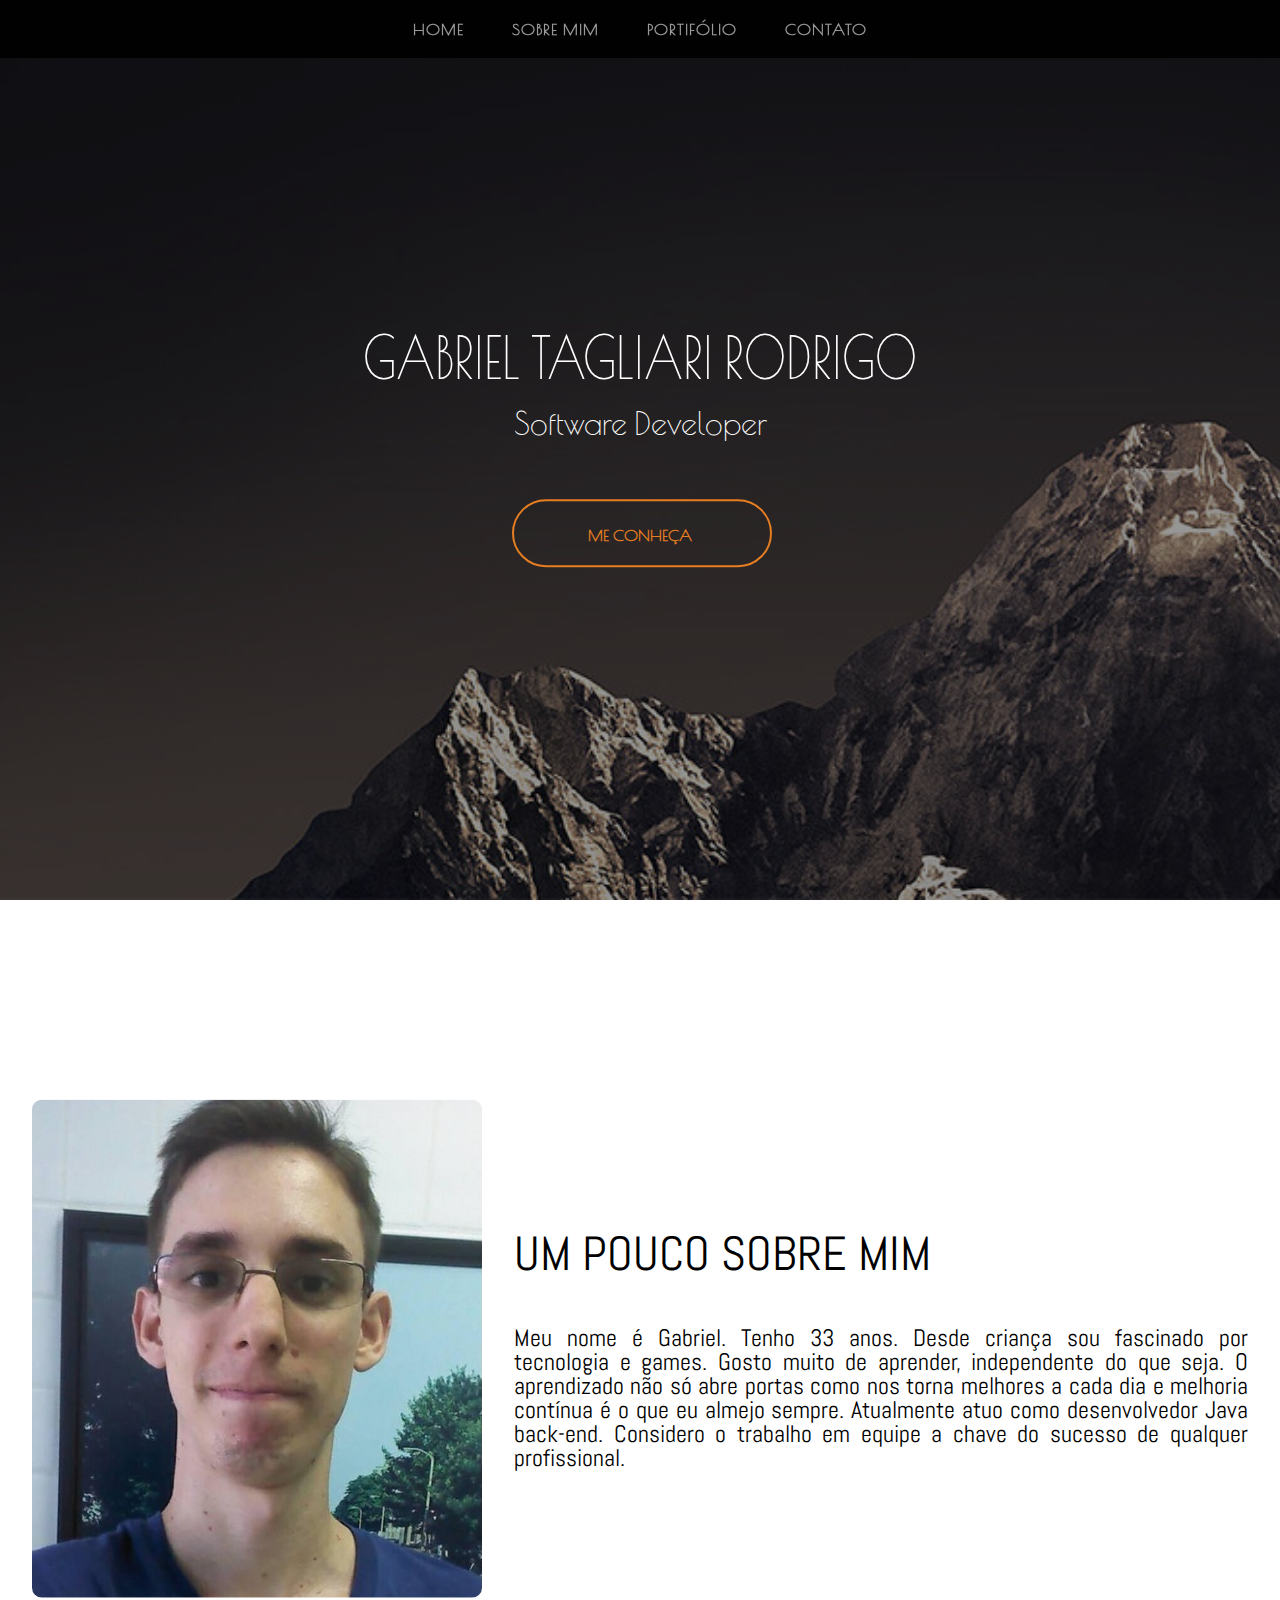
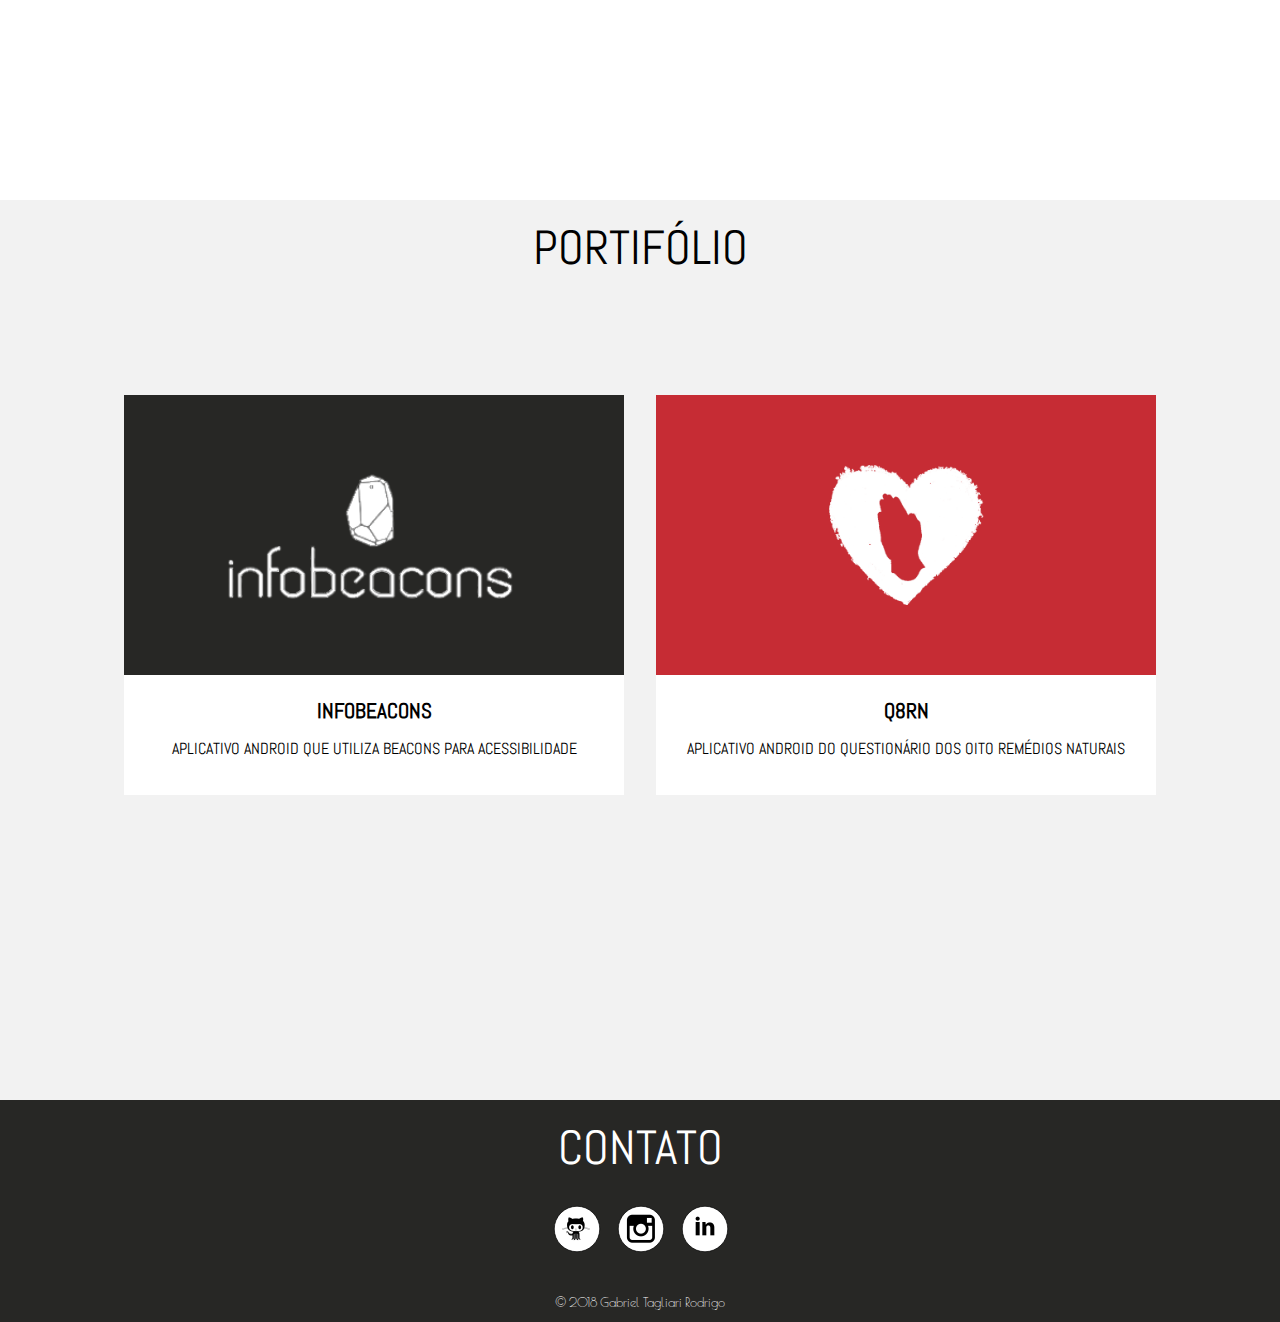
<file: index.html>
<!DOCTYPE html>
<html>
<head>
    <!-- Global site tag (gtag.js) - Google Analytics -->
    <!-- <script async src="https://www.googletagmanager.com/gtag/js?id=UA-123487029-1"></script>
    <script>
        window.dataLayer = window.dataLayer || [];
        function gtag(){dataLayer.push(arguments);}
        gtag('js', new Date());

        gtag('config', 'UA-123487029-1');
    </script> -->

    <meta charset="UTF-8">
    <meta name="viewport" content="width=device-width, initial-scale=1.0">
    <meta name="theme-color" content="#272725" />
    <meta http-equiv="X-UA-Compatible" content="ie=edge">

    <!-- Style -->
    <link rel="stylesheet" href="css/estilos.css">

    <title>Gabriel Tagliari Rodrigo</title>
</head>

<body>
    <header id="cabecalho">
        <nav>
            <ul class="menu">
                <li><a href="#" id="principal" class="navegacao" data-hover="Home">Home</a></li>
                <li><a href="#" id="segunda" class="navegacao" data-hover="Sobre Mim">Sobre Mim</a></li>
                <li><a href="#" id="terceira" class="navegacao" data-hover="Portifólio">Portifólio</a></li>
                <!-- <li><a href="#" id="quarta" class="navegacao" data-hover="Tecnologias">Tecnologias</a></li> -->
                <li><a href="#" id="quinta" class="navegacao" data-hover="Contato">Contato</a></li>
            </ul>
        </nav>
    </header>
    <main>
        <section class="section" id="principal">
            <div class="conteudo-home">
                <p class="nome">Gabriel Tagliari Rodrigo</p>
                <p class="funcao">Software Developer</p>
                <div id="segunda" class="botao me-conheca">
                    <a href="#">Me conheça</a>
                </div>
            </div>
        </section>
        <section class="section" id="segunda">
            <div class="conteudo-sobre-mim">
                <div class="imagem">
                    <img class="minha-foto" src="img/minha-foto.jpg" alt="Minha foto">
                </div>
                <div class="sobre-mim">
                    <h1 class="sobre-mim-titulo">Um pouco sobre mim</h1>
                    <div class="sobre-mim-descricao">
                        <p>Meu nome é Gabriel. Tenho <span id="idade"></span>. 
                            Desde criança sou fascinado por tecnologia e games.
                            Gosto muito de aprender, independente do que seja. 
                            O aprendizado não só abre portas como nos torna melhores a cada dia e melhoria contínua é o que eu almejo sempre.
                            Atualmente atuo como desenvolvedor Java back-end.
                            Considero o trabalho em equipe a chave do sucesso de qualquer profissional.
                        </p>
                    </div>
                </div>
            </div>
        </section>
        <section class="section" id="terceira">
            <h1 class="titulo-section">Portifólio</h1>
            <div class="conteudo-portifolio">
                <div class="projeto">
                    <a href="#infobeacons">
                        <div class="imagem">
                            <img src="img/logo-infobeacons_white.png" alt="Logotipo do aplicativo Infobeacons">
                        </div>
                    </a>
                    <div class="descricao">
                        <h1 class="titulo">InfoBeacons</h1>
                        <p class="texto">Aplicativo Android que utiliza beacons para acessibilidade</p>
                    </div>
                </div>
                <div class="projeto">
                    <a href="#q8rn">
                        <div class="imagem">
                            <img src="img/logo_simples.png" alt="Logotipo do aplicativo Q8RN">
                        </div>
                    </a>
                    <div class="descricao">
                        <h1 class="titulo">Q8RN</h1>
                        <p class="texto">Aplicativo Android do questionário dos oito remédios naturais</p>
                    </div>
                </div>
            </div>
        </section>
        <section class="section" id="quinta">
                <h1 class="titulo-section">Contato</h1>
                <div class="conteudo-contatos">
                    <ul class="icones-redes-sociais">
                        <li>
                            <a href="https://github.com/gabrieltagliari" class="icones-sociais-github">
                                Github
                            </a>
                        </li>
                        <li>
                            <a href="https://www.instagram.com/gabriel_tagliari" class="icones-sociais-instagram">
                                Instagram
                            </a>
                        </li>
                        <li>
                            <a href="https://www.linkedin.com/in/gabrieltagliari" class="icones-sociais-linkedin">
                                LinkedIn
                            </a>
                        </li>
                    </ul>
                </div>
        </section>

        <footer class="rodape">
            &copy; 2018 Gabriel Tagliari Rodrigo
        </footer>
        <!-- Modal InfoBeacons -->
        <div id="infobeacons" class="modal">
            <div>
                <a href="#fechar" title="Fechar" class="fechar">X</a>
                <h2>InfoBeacons</h2>
                <p>
                    O projeto tem por objetivo trazer às pessoas as informações necessárias do que lhes é exposto nos museus
                    através de seus aparelhos android que lêem as informações cadastradas nos beacons de
                    cada obra. Com o aplicativo aberto, ao aproximar o smartphone ou tablet serão exibidas
                    as informações cadastradas para aquele determinado beacon mais próximo encontrado
                    pelo bluetooth do dispositivo. Este aplicativo foi criado para atender essa necessidade de
                    informação e principalmente de acessibilidade.
                </p>
                <h2>Tecnologias Utilizadas</h2>
                <div class="tecnologias-utilizadas">
                    <div>
                        <div class="tecnologias-android"></div>
                        <span class="tooltiptext">Android</span>
                    </div>
                    <div>
                        <div class="tecnologias-ibeacon"></div>
                        <span class="tooltiptext">Beacon</span>
                    </div>
                    <div>
                        <div class="tecnologias-bluetooth"></div>
                        <span class="tooltiptext">Bluetooth</span>
                    </div>
                </div>
                <h2>Imagens</h2>
                <div class="imagens-grid">
                    <div>
                        <img src="img/infobeacons-1.png" alt="Logo do Android">
                    </div>
                    <div>
                        <img src="img/infobeacons-2.png" alt="Logo do iBeacon">
                    </div>
                </div>
            </div>
        </div>

        <!-- Modal Q8RN -->
        <div id="q8rn" class="modal">
            <div>
                <a href="#fechar" title="Fechar" class="fechar">X</a>
                <h2>Q8RN</h2>
                <p>
                    O projeto feito em Android permite a realização de questionário dos oito remédios naturais. 
                    No aplicativo são inseridos os dados biológicos, pessoais e religiosos do indivíduo.
                    Em seguida são respondidas as perguntas referentes aos hábitos dele e no fim é gerado um escore com base nas respostas.
                </p>
                <h2>Tecnologias Utilizadas</h2>
                <div class="tecnologias-utilizadas">
                    <div>
                        <div class="tecnologias-android"></div>
                        <span class="tooltiptext">Android</span>
                    </div>
                    <div>
                        <div class="tecnologias-database"></div>
                        <span class="tooltiptext">SQLite</span>
                    </div>
                </div>
                <h2>Imagens</h2>
                <div class="imagens-grid">
                    <div>
                        <img src="img/q8rn-1.png" alt="Logo do Android">
                    </div>
                    <div>
                        <img src="img/q8rn-2.png" alt="Logo do iBeacon">
                    </div>
                </div>
            </div>
        </div>
    </main>

    <!-- Scripts -->
    <script src="js/jquery/jquery.min.js"></script>
    <script src="js/index.js"></script>
</body>
</html>
</file>
<file: css/estilos.css>
@charset "UTF-8";
@import url("https://fonts.googleapis.com/css?family=Poiret+One|Abel");
.icones-sociais-sprite, .icones-sociais-github, .icones-sociais-instagram, .icones-sociais-linkedin {
  background-image: url('../img/icones-sociais-sc0a2e870f2.png');
  background-repeat: no-repeat;
}

.tecnologias-sprite, .tecnologias-android, .tecnologias-bluetooth, .tecnologias-database, .tecnologias-ibeacon {
  background-image: url('../img/tecnologias-s19301f9b23.png');
  background-repeat: no-repeat;
}

/* http://meyerweb.com/eric/tools/css/reset/ 
   v2.0 | 20110126
   License: none (public domain)
*/
html, body, div, span, applet, object, iframe,
h1, h2, h3, h4, h5, h6, p, blockquote, pre,
a, abbr, acronym, address, big, cite, code,
del, dfn, em, img, ins, kbd, q, s, samp,
small, strike, strong, sub, sup, tt, var,
b, u, i, center,
dl, dt, dd, ol, ul, li,
fieldset, form, label, legend,
table, caption, tbody, tfoot, thead, tr, th, td,
article, aside, canvas, details, embed,
figure, figcaption, footer, header, hgroup,
menu, nav, output, ruby, section, summary,
time, mark, audio, video {
  margin: 0;
  padding: 0;
  border: 0;
  font-size: 100%;
  font: inherit;
  vertical-align: baseline;
}

/* HTML5 display-role reset for older browsers */
article, aside, details, figcaption, figure,
footer, header, hgroup, menu, nav, section {
  display: block;
}

body {
  line-height: 1;
}

ol, ul {
  list-style: none;
}

blockquote, q {
  quotes: none;
}

blockquote:before, blockquote:after,
q:before, q:after {
  content: '';
  content: none;
}

table {
  border-collapse: collapse;
  border-spacing: 0;
}

.titulo-section, .sobre-mim .sobre-mim-titulo, .sobre-mim .sobre-mim-descricao, .projeto .descricao .titulo, .projeto .descricao .texto, .modal h2, .modal p {
  font-family: 'Abel', sans-serif;
}

.conteudo-home, .conteudo-sobre-mim, .projeto .imagem > img, .modal > div {
  left: 50%;
  position: absolute;
  top: 50%;
  transform: translate(-50%, -50%);
}

.menu a:after, .branco, .conteudo-home, #quinta .titulo-section, .fechar:hover, .rodape {
  color: #fff;
}

header {
  position: fixed;
  overflow: hidden;
  background-color: rgba(0, 0, 0, 0.9);
  top: 0;
  width: 100%;
  z-index: 1;
}

.menu {
  display: -webkit-flex;
  display: flex;
  flex-flow: row wrap;
  align-items: center;
  justify-content: center;
  text-transform: uppercase;
  font-family: 'Poiret One', cursive;
  font-weight: bold;
  padding: 1em 0 1em 0;
}
.menu * {
  box-sizing: border-box;
  -webkit-transition: all 0.35s ease;
  transition: all 0.35s ease;
}
.menu li {
  display: inline-block;
  list-style: outside none none;
  margin: 0 1.5em;
  overflow: hidden;
}
.menu a {
  padding: 0.3em 0;
  color: rgba(255, 255, 255, 0.6);
  position: relative;
  display: block;
  letter-spacing: 1px;
  margin: 0;
  text-decoration: none;
}
.menu a:before, .menu a:after {
  position: absolute;
  -webkit-transition: all 0.35s ease;
  transition: all 0.35s ease;
}
.menu a:before {
  bottom: 100%;
  display: block;
  height: 3px;
  width: 100%;
  content: "";
  background-color: #e67e22;
}
.menu a:after {
  padding: 0.3em 0;
  position: absolute;
  bottom: 100%;
  left: 0;
  content: attr(data-hover);
  white-space: nowrap;
}
.menu li:hover a, .menu .current a {
  transform: translateY(100%);
}

html, body {
  height: 100%;
  margin: 0;
}

section {
  min-height: 100vh;
}

.titulo-section {
  font-size: 3em;
  padding: 1.5rem 0 1.5rem 0;
  position: relative;
  text-align: center;
  text-transform: uppercase;
}
@media (max-width: 950px) {
  .titulo-section {
    text-align: center;
    font-size: 2.5em;
  }
}
@media (max-width: 400px), (max-height: 400px) {
  .titulo-section {
    font-size: 1.5em;
  }
}

.scrollUp {
  transform: translateY(-10em);
  transition: 1s;
}

.scrollDown {
  top: 0;
  transition: .5s;
}

/* Se├º├úo home */
section:nth-child(1) {
  background-repeat: no-repeat;
  background-position: center center;
  -moz-background-size: cover;
  -o-background-size: cover;
  -webkit-background-size: cover;
  background-size: cover;
  background-image: linear-gradient(rgba(0, 0, 0, 0.4), rgba(0, 0, 0, 0.4)), url(../img/fundo.jpg);
}

.conteudo-home {
  font-family: 'Poiret One', cursive;
  text-align: center;
}

.nome {
  font-size: 3em;
  text-transform: uppercase;
  transform: scale(1, 1.2);
}
@media (max-width: 400px), (max-height: 400px) {
  .nome {
    font-size: 2em;
  }
}

.funcao {
  font-size: 2em;
  margin: .8em 0 2em 0;
}
@media (max-width: 400px), (max-height: 400px) {
  .funcao {
    font-size: 1em;
  }
}

.botao {
  position: relative;
  color: #e67e22;
  width: 256px;
  font-weight: bold;
  height: 64px;
  line-height: 64px;
  transition: all 0.3s;
  margin-left: 50%;
  transform: translate(-50%);
}
@media (max-width: 400px), (max-height: 400px) {
  .botao {
    width: 150px;
  }
}
.botao a {
  text-decoration: none;
  color: #e67e22;
  text-transform: uppercase;
}
.botao::before, .botao::after {
  content: '';
  position: absolute;
  transition: all 0.3s;
  bottom: 0;
  left: 0;
  width: 100%;
  height: 100%;
  z-index: 1;
}

.me-conheca::before {
  opacity: 0;
  background: rgba(230, 122, 122, 0.1);
  transform: scale(1, 0.1);
  -moz-border-radius: 60px;
  -webkit-border-radius: 60px;
  border-radius: 60px;
}
.me-conheca::after {
  transition: all 0.3s;
  border: 2px solid #e67e22;
  -moz-border-radius: 60px;
  -webkit-border-radius: 60px;
  border-radius: 60px;
}
.me-conheca:hover::before {
  opacity: 1;
  transform: scale(1, 1);
  cursor: pointer;
}
.me-conheca:hover::after {
  transform: scale(1, 0.1);
  opacity: 0;
  cursor: pointer;
}

/* Se├º├úo Sobre Mim */
section:nth-child(2) {
  position: relative;
}

.conteudo-sobre-mim {
  display: -webkit-flex;
  display: flex;
  flex-flow: row wrap;
  justify-content: space-around;
  width: 100%;
  box-sizing: border-box;
  padding: 0 2em 0 2em;
}
@media (max-width: 950px) {
  .conteudo-sobre-mim {
    flex-flow: column wrap;
  }
}

.imagem {
  flex: 1;
  text-align: center;
}

.minha-foto {
  -moz-border-radius: 10px;
  -webkit-border-radius: 10px;
  border-radius: 10px;
  max-width: 450px;
  max-height: 80vh;
}
@media (max-width: 950px) {
  .minha-foto {
    max-width: 300px;
    max-height: 30vh;
    padding: 0;
  }
}
@media (max-width: 550px) {
  .minha-foto {
    max-width: 200px;
  }
}
@media (max-width: 320px) {
  .minha-foto {
    max-width: 70vw;
  }
}

.sobre-mim {
  flex: 2;
  align-self: center;
  margin-left: 2em;
}
@media (max-width: 950px) {
  .sobre-mim {
    margin-left: 0;
    margin-top: 1em;
    max-height: 60vh;
  }
}
.sobre-mim .sobre-mim-titulo {
  font-size: 3em;
  padding-bottom: 1em;
  text-transform: uppercase;
}
@media (max-width: 950px) {
  .sobre-mim .sobre-mim-titulo {
    text-align: center;
    font-size: 2.5em;
  }
}
@media (max-width: 400px), (max-height: 400px) {
  .sobre-mim .sobre-mim-titulo {
    font-size: 1.5em;
  }
}
.sobre-mim .sobre-mim-descricao {
  font-size: 1.5em;
  text-align: justify;
}
@media (max-width: 950px) {
  .sobre-mim .sobre-mim-descricao {
    font-size: 1em;
  }
}
@media (max-width: 320px) {
  .sobre-mim .sobre-mim-descricao {
    font-size: 1em;
  }
}

/* Se├º├úo Portifolio */
section:nth-child(3) {
  position: relative;
  background-color: #f2f2f2;
}

.conteudo-portifolio {
  display: -webkit-flex;
  display: flex;
  align-items: center;
  justify-content: center;
  flex-flow: row wrap;
  box-sizing: border-box;
  width: 100%;
  min-height: 70vh;
  padding-bottom: 2em;
}
@media (max-width: 950px) {
  .conteudo-portifolio {
    padding-bottom: 3em;
  }
}

.projeto {
  clear: both;
  position: relative;
  align-self: center;
  width: 500px;
  height: 400px;
  margin: 1em;
  background-color: white;
}
@media (max-width: 550px) {
  .projeto {
    width: 90%;
    margin: 1em 0 1em 0;
  }
}
@media (max-width: 400px), (max-height: 400px) {
  .projeto {
    width: 80vw;
    height: 60vw;
  }
}
.projeto .imagem {
  width: 100%;
  height: 70%;
  position: relative;
}
.projeto .descricao {
  display: -webkit-flex;
  display: flex;
  flex-flow: column nowrap;
  text-align: center;
  width: 100%;
  max-height: 30%;
  position: relative;
  padding-top: 1em;
}
@media (max-width: 400px), (max-height: 400px) {
  .projeto .descricao {
    padding-top: .3em;
  }
}
.projeto .descricao .titulo {
  font-weight: bold;
  font-size: 1.3em;
}
@media (max-width: 400px), (max-height: 400px) {
  .projeto .descricao .titulo {
    font-size: 4vw;
  }
}
@media (max-width: 400px), (max-height: 400px) {
  .projeto .descricao .texto {
    font-size: 3vw;
  }
}
.projeto .descricao .titulo, .projeto .descricao .texto {
  padding: .5em;
  text-transform: uppercase;
}
.projeto:nth-of-type(1) .imagem {
  background-color: #272725;
}
.projeto:nth-of-type(2) .imagem {
  background-color: #C62C34;
}
.projeto .imagem > img {
  height: 50%;
}
.projeto .imagem:hover {
  opacity: 0.9;
  cursor: pointer;
}

/* Se├º├úo Contatos */
section:last-of-type {
  position: relative;
  min-height: 0;
  background-color: #272725;
}

.conteudo-contatos {
  display: -webkit-flex;
  display: flex;
  flex-flow: row wrap;
  align-items: center;
  justify-content: space-around;
  padding-bottom: 1.5rem;
}

.icones-sociais-github {
  background-position: 0 0;
}

.icones-sociais-instagram {
  background-position: 0 -128px;
}

.icones-sociais-linkedin {
  background-position: 0 -256px;
}

.icones-redes-sociais {
  display: -webkit-flex;
  display: flex;
  flex-flow: row wrap;
  position: relative;
  justify-content: space-around;
}
.icones-redes-sociais a {
  margin: 1em;
  width: 2em;
  height: 2em;
  display: block;
  text-indent: -99999px;
  position: relative;
  background-size: 100%;
}
.icones-redes-sociais li::before {
  content: '';
  display: block;
  position: absolute;
  width: 4em;
  height: 4em;
  -moz-border-radius: 50%;
  -webkit-border-radius: 50%;
  border-radius: 50%;
  border: 1px solid black;
  background-color: white;
  transform: scale(0.7);
}

.icones-sociais-instagram {
  background-position: 1px -32px;
}

.icones-sociais-linkedin {
  background-position: 1px -66px;
}

/* Modal */
.modal {
  position: fixed;
  font-family: Arial, Helvetica, sans-serif;
  top: 0;
  right: 0;
  bottom: 0;
  left: 0;
  background: rgba(0, 0, 0, 0.7);
  z-index: 99999;
  opacity: 0;
  -webkit-transition: opacity 300ms ease-in;
  -moz-transition: opacity 300ms ease-in;
  transition: opacity 300ms ease-in;
  pointer-events: none;
}
.modal:target {
  opacity: 1;
  pointer-events: auto;
}
.modal > div {
  width: 70vw;
  height: 95vh;
  padding: 2em;
  -moz-border-radius: 5px;
  -webkit-border-radius: 5px;
  border-radius: 5px;
  box-sizing: border-box;
  background: #fff;
}
@media (max-width: 950px) {
  .modal > div {
    width: 95vw;
  }
}

.fechar {
  color: black;
  line-height: 25px;
  position: absolute;
  right: 0;
  text-align: center;
  top: 0;
  width: 24px;
  margin: 1em;
  text-decoration: none;
  font-weight: bold;
}
.fechar:hover {
  background: black;
}

.modal h2 {
  font-size: 1.3em;
  font-weight: bold;
  text-transform: uppercase;
  padding: 1em;
  text-align: center;
}
.modal p {
  text-align: justify;
}

.imagens-grid,
.tecnologias-utilizadas {
  display: -webkit-flex;
  display: flex;
  flex-flow: row nowrap;
  position: relative;
  justify-content: center;
  width: auto;
}
.imagens-grid > div,
.tecnologias-utilizadas > div {
  padding: 0 .5em 0 .5em;
}

.imagens-grid div img {
  width: auto;
  max-width: 40vw;
  max-height: 50vh;
}
@media (max-width: 400px), (max-height: 400px) {
  .imagens-grid div img {
    max-width: 30vw;
    max-height: 30vh;
  }
}

.tecnologias-android {
  background-position: 0 0;
}

.tecnologias-bluetooth {
  background-position: 0 -128px;
}

.tecnologias-database {
  background-position: 0 -256px;
}

.tecnologias-ibeacon {
  background-position: 0 -384px;
}

.tecnologias-utilizadas div {
  width: 2em;
  height: 2em;
}
.tecnologias-utilizadas .tecnologias-android, .tecnologias-utilizadas .tecnologias-bluetooth, .tecnologias-utilizadas .tecnologias-database, .tecnologias-utilizadas .tecnologias-ibeacon {
  -moz-background-size: cover;
  -o-background-size: cover;
  -webkit-background-size: cover;
  background-size: cover;
}
.tecnologias-utilizadas .tecnologias-ibeacon {
  background-position: 0 -96px;
}
.tecnologias-utilizadas .tecnologias-bluetooth {
  background-position: 0 -32px;
}
.tecnologias-utilizadas .tecnologias-database {
  background-position: 0 -64px;
}
.tecnologias-utilizadas div:hover + .tooltiptext {
  visibility: visible;
}

/* Modal InfoBeacons */
#infobeacons > div:nth-of-type(1),
#q8rn > div:nth-of-type(1) {
  position: relative;
  overflow: auto;
}

/* Tooltips */
.tooltiptext {
  visibility: hidden;
  width: 120px;
  background-color: black;
  color: #fff;
  text-align: center;
  -moz-border-radius: 6px;
  -webkit-border-radius: 6px;
  border-radius: 6px;
  padding: 5px 0;
  position: absolute;
  z-index: 1;
  margin-top: .5em;
}

.rodape {
  position: relative;
  font-size: .8em;
  background-color: #272725;
  padding: 1em 0 1em 0;
  width: 100%;
  height: 1em;
  text-align: center;
  bottom: 0;
  font-family: 'Poiret One', cursive;
}
@media (max-width: 400px), (max-height: 400px) {
  .rodape {
    font-size: .4em;
  }
}
</file>
